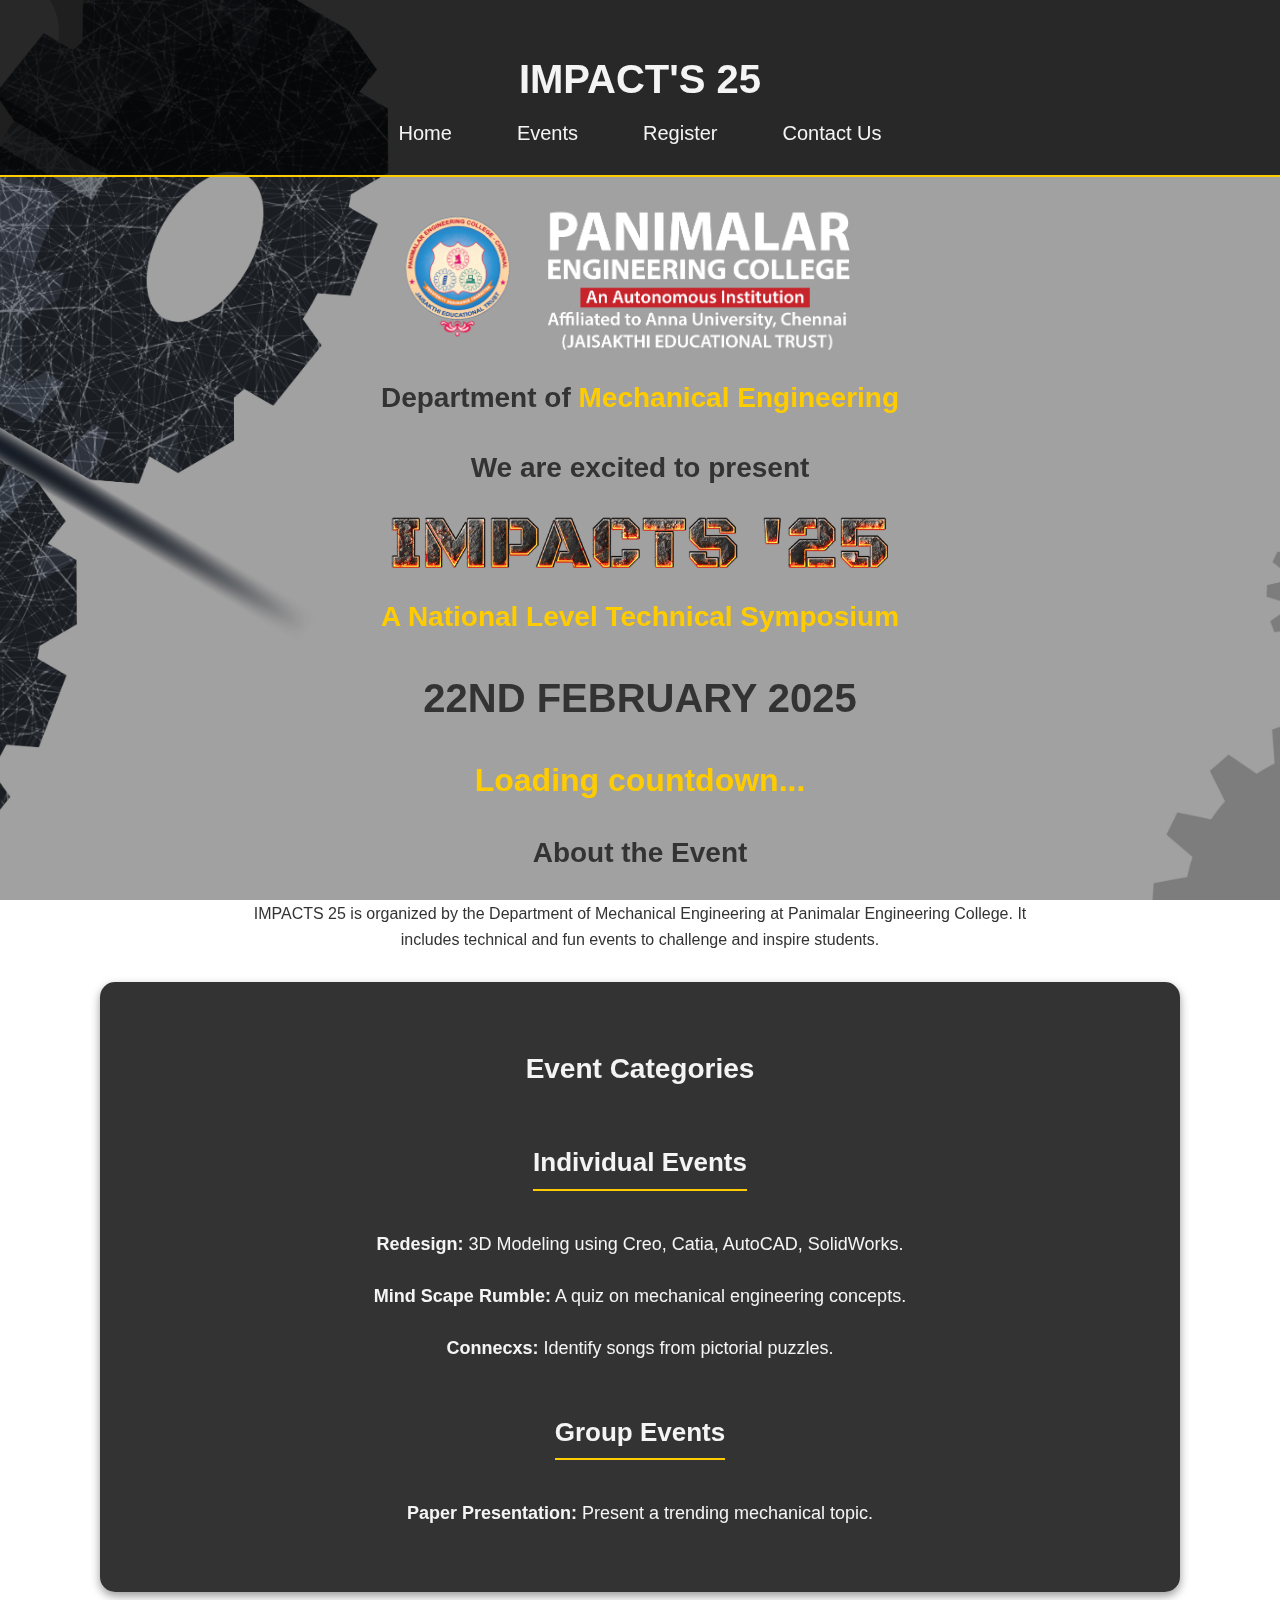
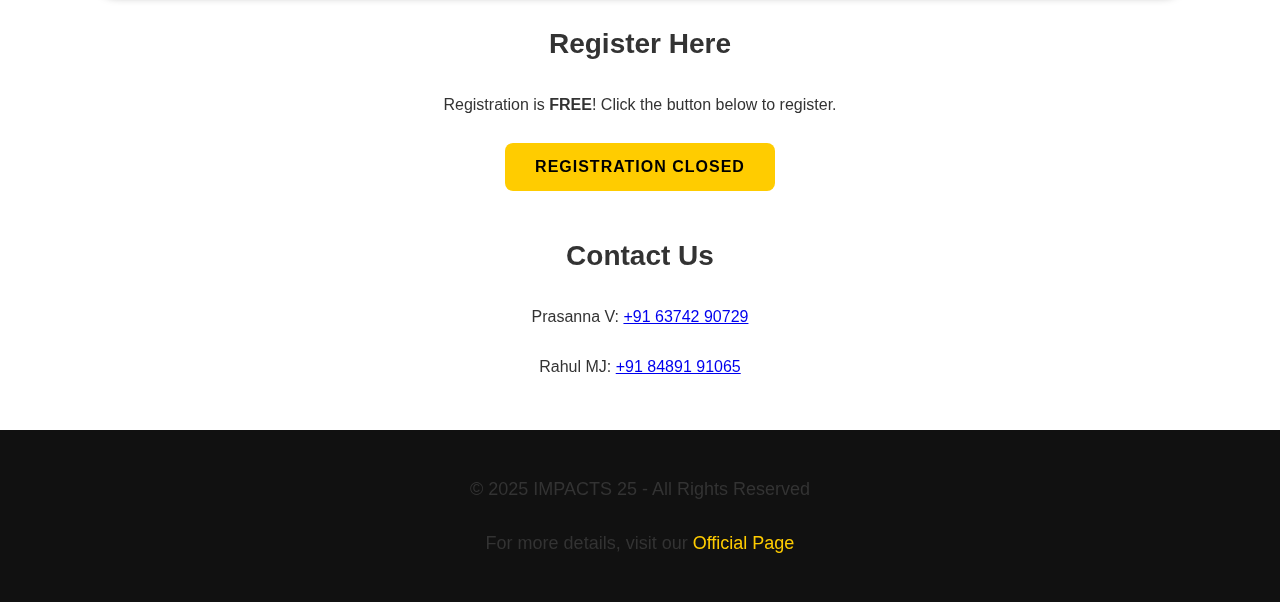
<file: index.html>
<!DOCTYPE html>
<html lang="en">
<head>
    <meta charset="UTF-8">
    <meta name="viewport" content="width=device-width, initial-scale=1.0">
    <link rel="icon" href="logo.png">
    <title>IMPACT'S | Home</title>
    <link rel="stylesheet" href="styles.css">
</head>
<body>
    <div class="background-overlay"></div>

    <header>
        <h1>IMPACT'S 25</h1>
        <nav>
            <a href="index.html">Home</a>
            <a href="events.html">Events</a>
            <a href="register.html">Register</a>
            <a href="contact.html">Contact Us</a>
        </nav>
    </header>

    <div class="container">
        <img src="pec-logo.png" alt="PEC Logo" class="logo">
        <h2>Department of <span class="highlight">Mechanical Engineering</span></h2>
        <h2><p>We are excited to present</p></h2>
        <img src="imp.jpg.png" alt="IMPACTS 25" class="event-logo">
        <h2><span class="highlight">A National Level Technical Symposium</span></h2>
        <h1><p><span class="highlight">22nd February 2025</span></p></h1>
        <p id="countdown">Loading countdown...</p>
    </div>

    <section id="about">
        <h2>About the Event</h2>
        <p>IMPACTS 25 is organized by the Department of Mechanical Engineering at Panimalar Engineering College. It includes technical and fun events to challenge and inspire students.</p>
    </section>

    <section id="events">
        <h2>Event Categories</h2>
        <h3>Individual Events</h3>
        <p><b>Redesign:</b> 3D Modeling using Creo, Catia, AutoCAD, SolidWorks.</p>
        <p><b>Mind Scape Rumble:</b> A quiz on mechanical engineering concepts.</p>
        <p><b>Connecxs:</b> Identify songs from pictorial puzzles.</p>

        <h3>Group Events</h3>
        <p><b>Paper Presentation:</b> Present a trending mechanical topic.</p>
    </section>

     <section id="register">
        <h2> Register Here </h2>
        <p>Registration is <span class="highlight">FREE</span>! Click the button below to register.</p>
        <a class="btn">REGISTRATION CLOSED</a>
        <br><br>
         
    </section>


    <section id="contact">
        <h2>Contact Us</h2>
        <p>Prasanna V: <a href="tel:+916374290729">+91 63742 90729</a></p>
        <p>Rahul MJ: <a href="tel:+918489191065">+91 84891 91065</a></p>
    </section>

    <footer>
        <p>&copy; 2025 IMPACTS 25 - All Rights Reserved</p>
        <p>For more details, visit our <a href="#">Official Page</a></p>
    </footer>

    <script>
        function startCountdown() {
            const eventDate = new Date("February 22, 2025 00:00:00 GMT+0530").getTime();
            setInterval(function () {
                const now = new Date().getTime();
                const timeLeft = eventDate - now;
                if (timeLeft < 0) {
                    document.getElementById("countdown").innerHTML = "The event has started!";
                    return;
                }
                const days = Math.floor(timeLeft / (1000 * 60 * 60 * 24));
                const hours = Math.floor((timeLeft % (1000 * 60 * 60 * 24)) / (1000 * 60 * 60));
                const minutes = Math.floor((timeLeft % (1000 * 60 * 60)) / (1000 * 60));
                const seconds = Math.floor((timeLeft % (1000 * 60)) / 1000);
                document.getElementById("countdown").innerHTML = `${days}d ${hours}h ${minutes}m ${seconds}s`;
            }, 1000);
        }
        window.onload = startCountdown;
    </script>
</body>
</html>
</file>
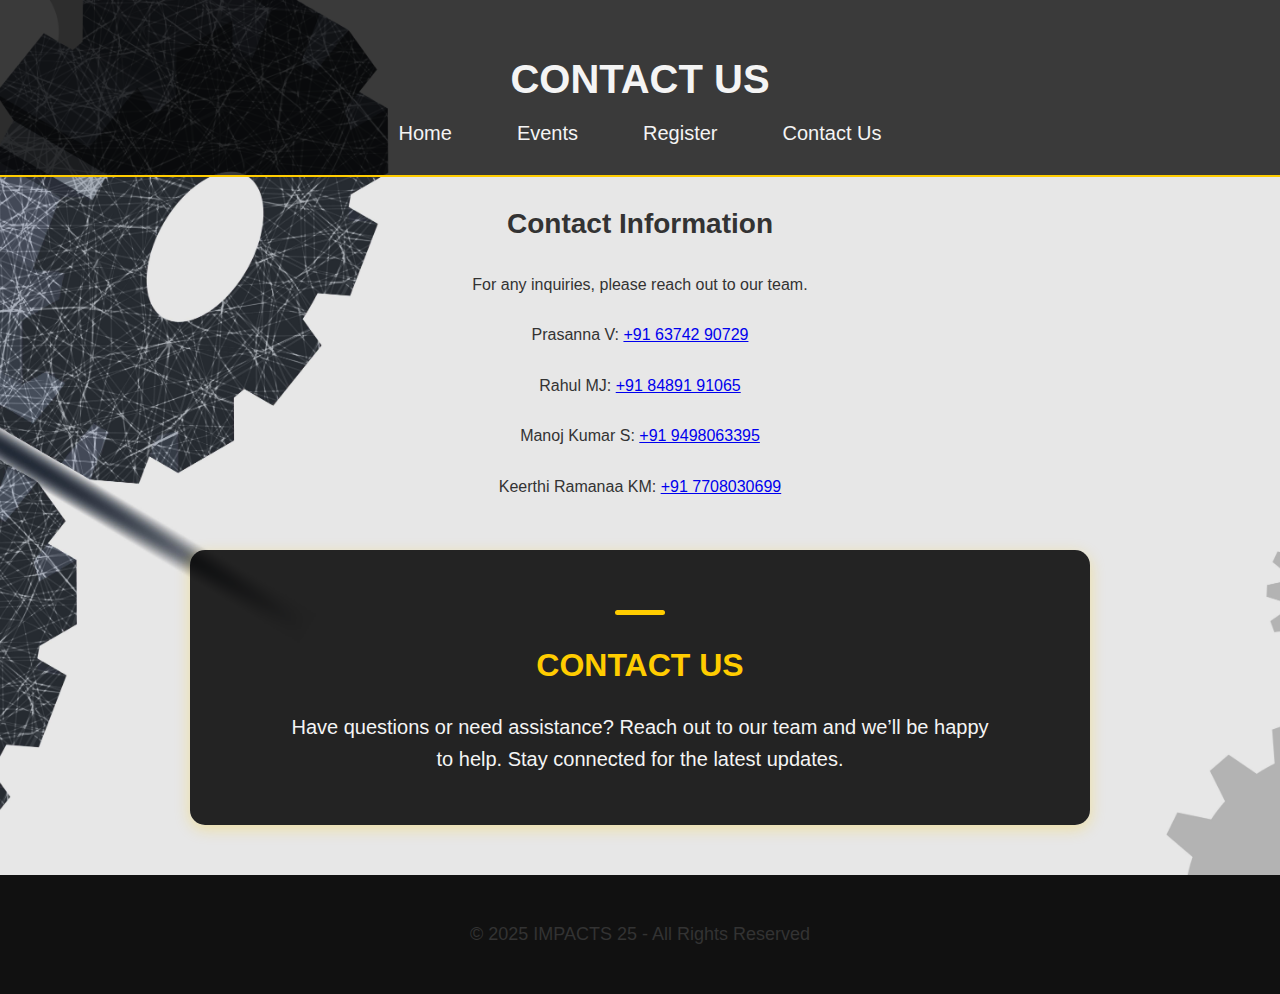
<file: contact.html>
<!DOCTYPE html>
<html lang="en">
<head>
    <meta charset="UTF-8">
    <meta name="viewport" content="width=device-width, initial-scale=1.0">
	<link rel="icon" href="logo.png">
    <title>IMPACT'S 25 | Contact Us</title>
    <link rel="stylesheet" href="styles.css">
</head>
<body>

    <header>
        <h1>Contact Us</h1>
        <nav>
            <a href="index.html">Home</a>
            <a href="events.html">Events</a>
            <a href="register.html">Register</a>
            <a href="contact.html">Contact Us</a>
        </nav>
    </header>

    <section id="contact">
        <h2>Contact Information</h2>
        <p>For any inquiries, please reach out to our team.</p>
        <p>Prasanna V: <a href="tel:+916374290729">+91 63742 90729</a></p>
        <p>Rahul MJ: <a href="tel:+918489191065">+91 84891 91065</a></p>
	<p>Manoj Kumar S: <a href="tel:+919498063395">+91 9498063395</a></p>
	<p>Keerthi Ramanaa KM: <a href="tel:+917708030699">+91 7708030699</a></p>
    </section>
<section class="contact-container">
    <h2>Contact Us</h2>
    <p>Have questions or need assistance? Reach out to our team and we’ll be happy to help. Stay connected for the latest updates.</p>
</section>

    <footer>
        <p>&copy; 2025 IMPACTS 25 - All Rights Reserved</p>
    </footer>

</body>
</html>
</file>
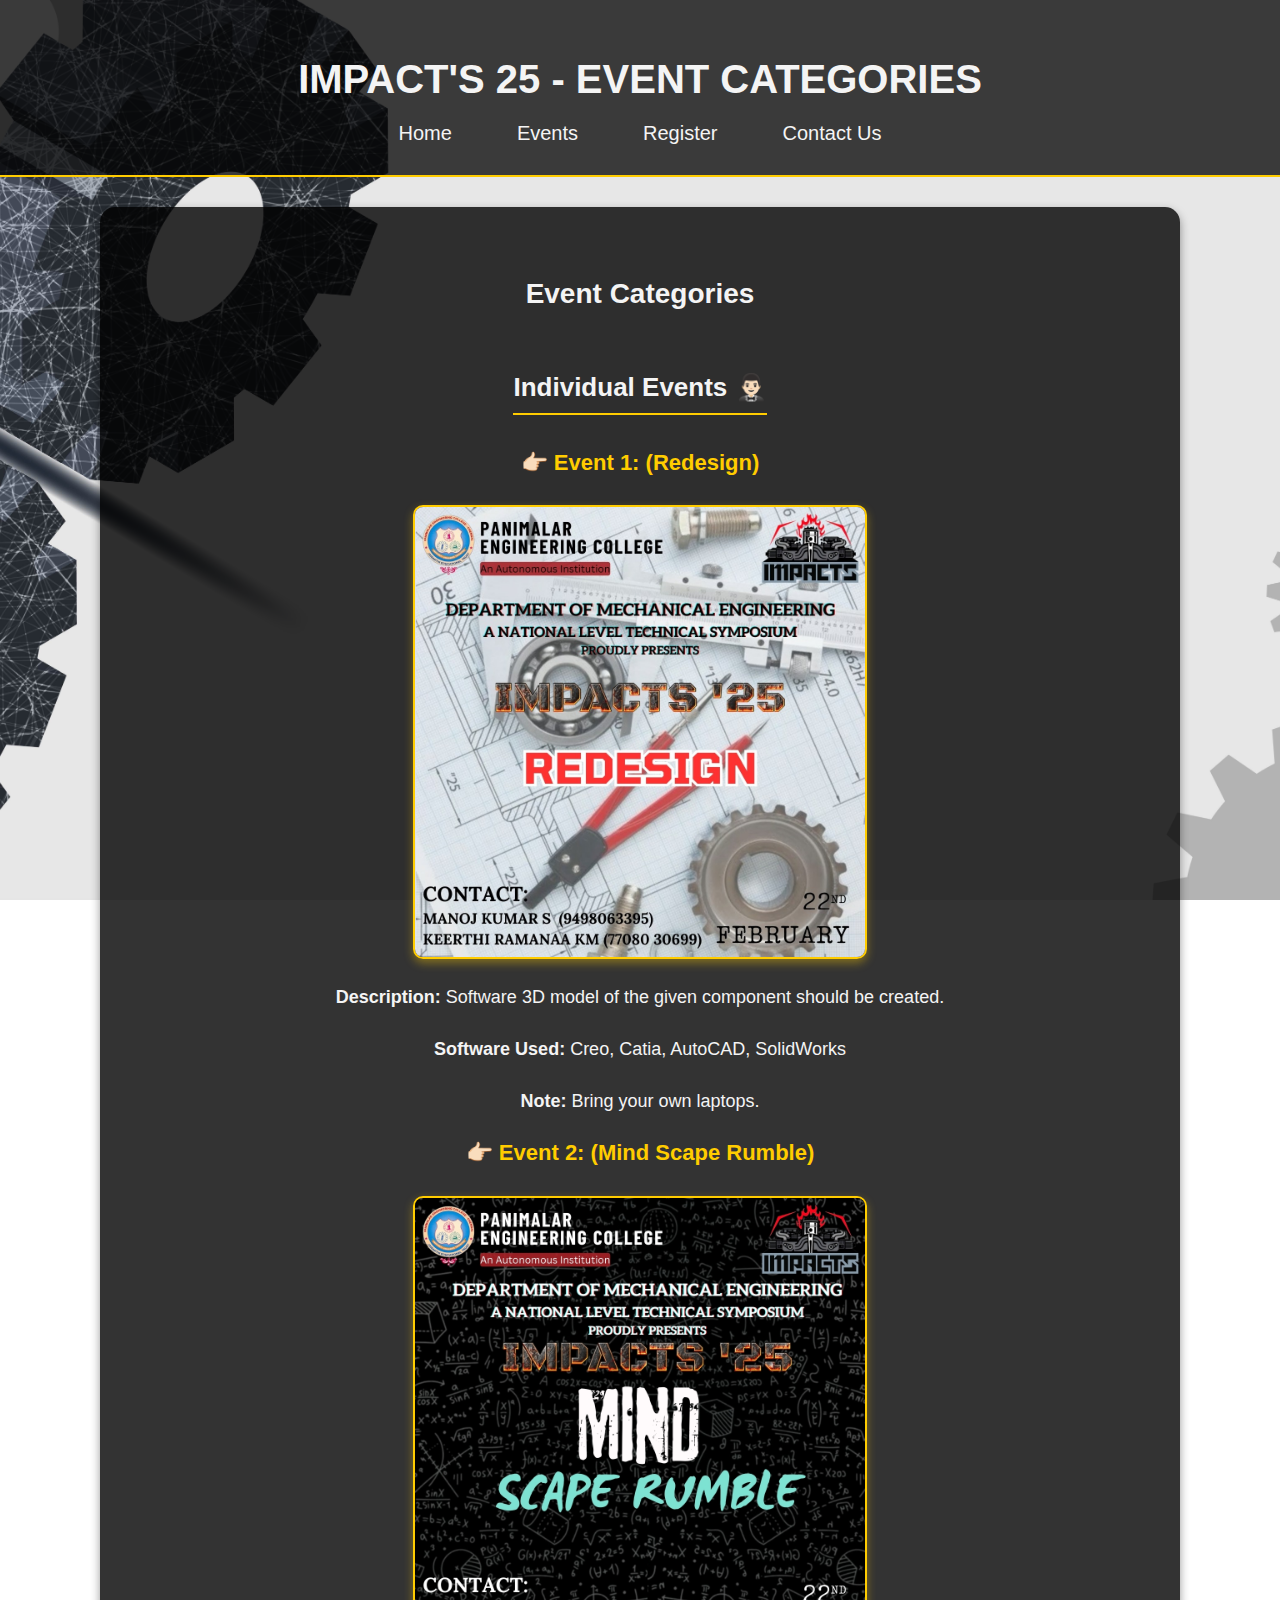
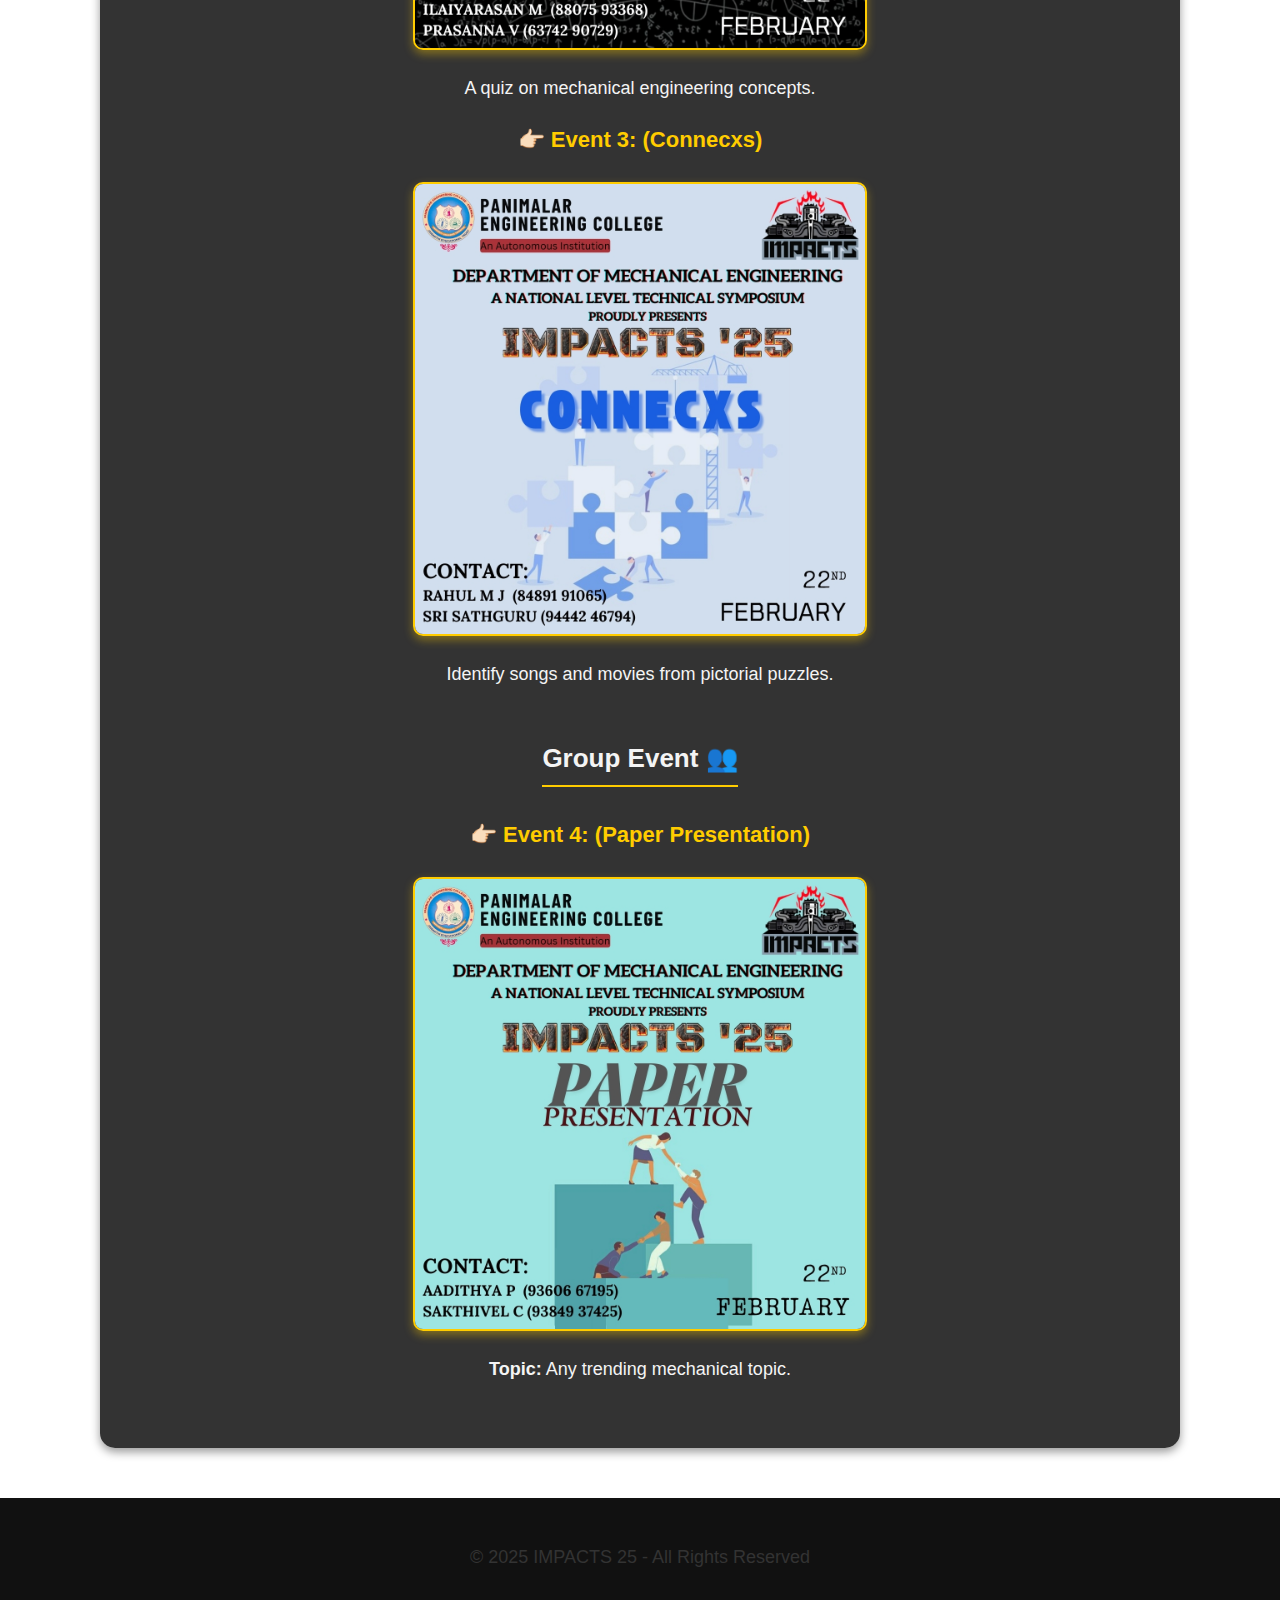
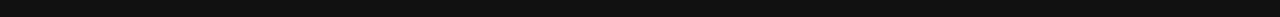
<file: events.html>
<!DOCTYPE html>
<html lang="en">
<head>
    <meta charset="UTF-8">
    <meta name="viewport" content="width=device-width, initial-scale=1.0">
    <link rel="icon" href="logo.png">
    <title>IMPACT'S 25 | Events</title>
    <link rel="stylesheet" href="styles.css">
</head>
<body>
    <header>
        <h1>IMPACT'S 25 - Event Categories</h1>
        <nav>
            <a href="index.html">Home</a>
            <a href="events.html">Events</a>
            <a href="register.html">Register</a>
            <a href="contact.html">Contact Us</a>
        </nav>
    </header>

    <section id="events">
        <h2>Event Categories</h2>

        <h3>Individual Events 🤵🏻‍♂️</h3>

        <h4>👉🏻 Event 1: (Redesign)</h4>
        <img src="posters/redesign.jpg" alt="Redesign Event Poster" class="event-poster">
        <p><b>Description:</b> Software 3D model of the given component should be created.</p>
        <p><b>Software Used:</b> Creo, Catia, AutoCAD, SolidWorks</p>
        <p><b>Note:</b> Bring your own laptops.</p>

        <h4>👉🏻 Event 2: (Mind Scape Rumble)</h4>
        <img src="posters/mind scape rumble.jpg" alt="Mind Scape Rumble Event Poster" class="event-poster">
        <p>A quiz on mechanical engineering concepts.</p>

        <h4>👉🏻 Event 3: (Connecxs)</h4>
        <img src="posters/connexs.jpg" alt="Connecxs Event Poster" class="event-poster">
        <p>Identify songs and movies from pictorial puzzles.</p>

        <h3>Group Event 👥</h3>

        <h4>👉🏻 Event 4: (Paper Presentation)</h4>
        <img src="posters/paper presntation.jpg" alt="Paper Presentation Event Poster" class="event-poster">
        <p><b>Topic:</b> Any trending mechanical topic.</p>
    </section>

    <footer>
        <p>&copy; 2025 IMPACTS 25 - All Rights Reserved</p>
    </footer>

</body>
</html>
</file>
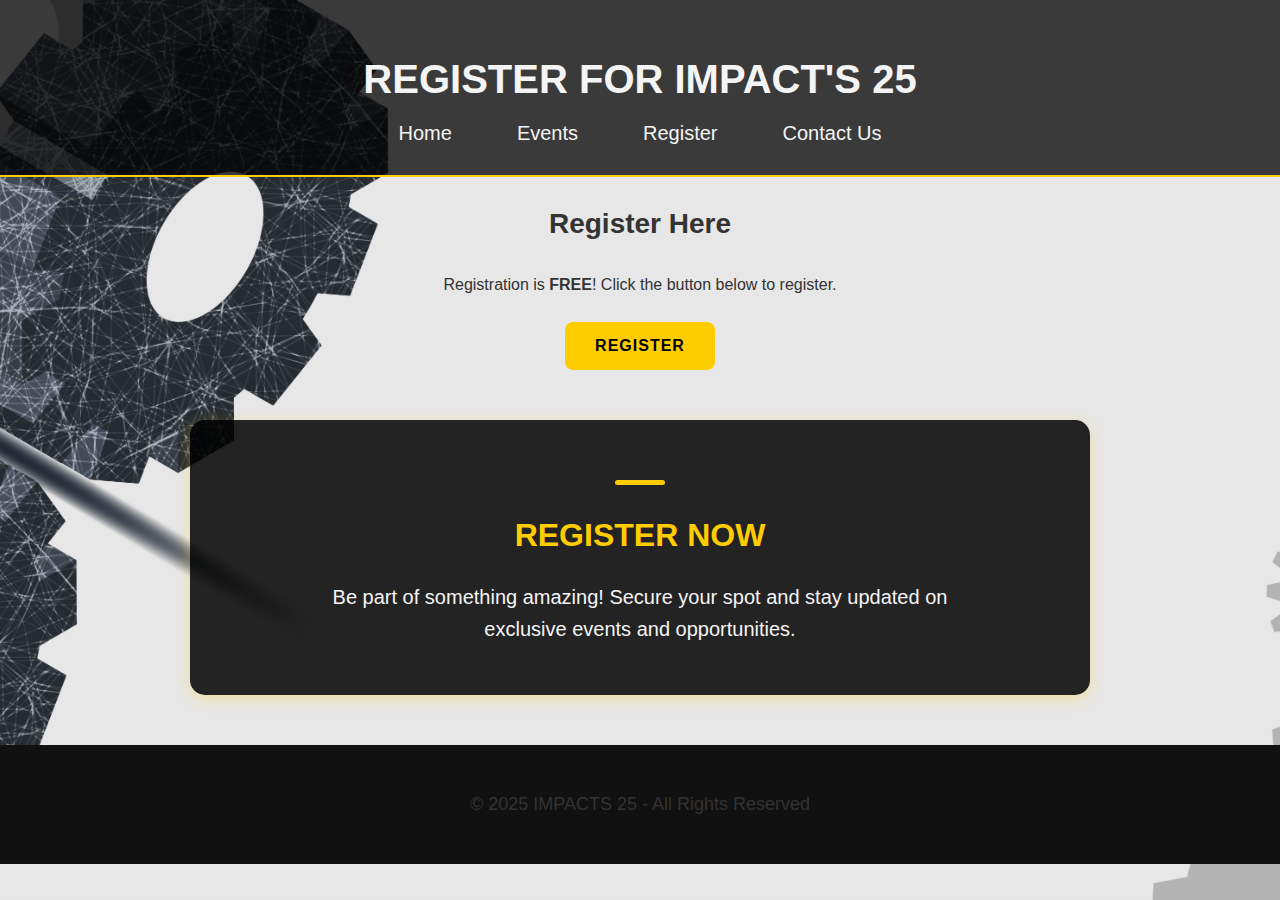
<file: register.html>
<!DOCTYPE html>
<html lang="en">
<head>
    <meta charset="UTF-8">
    <meta name="viewport" content="width=device-width, initial-scale=1.0">
	<link rel="icon" href="logo.png">
    <title>IMPACT'S 25 | Register</title>
    <link rel="stylesheet" href="styles.css">
</head>
<body>

    <header>
        <h1>Register for IMPACT'S 25</h1>
        <nav>
            <a href="index.html">Home</a>
            <a href="events.html">Events</a>
            <a href="register.html">Register</a>
            <a href="contact.html">Contact Us</a>
        </nav>
    </header>

    <section id="register">
        <h2>Register Here</h2>
        <p>Registration is <span class="highlight">FREE</span>! Click the button below to register.</p>
        <a href="https://docs.google.com/forms/d/e/1FAIpQLScWOz6Wydb7xSfUwQCfZVu-Kw89gx4eoQwtKptbd_W-GMlEeg/viewform" target="_blank" class="btn">REGISTER</a>
    </section>
<section class="register-container">
    <h2>Register Now</h2>
    <p>Be part of something amazing! Secure your spot and stay updated on exclusive events and opportunities.</p>
</section>

    <footer>
        <p>&copy; 2025 IMPACTS 25 - All Rights Reserved</p>
    </footer>

</body>
</html>
</file>
<file: styles.css>
/* General Styling */
body {
    background-image: url("impact.jpg"); /* Local path to your background image */
    background-size: cover; /* Cover the entire page */
    background-position: center; /* Center the image */
    background-attachment: fixed; /* Fix background while scrolling */
    background-repeat: no-repeat; /* Prevent repeating */
    color: #333; /* Darker text color */
    font-family: 'Arial', sans-serif;
    text-align: center;
    margin: 0;
    padding: 0;
}

/* Overlay for background transparency */
.background-overlay {
    position: fixed; /* Covers the viewport */
    top: 0;
    left: 0;
    width: 100%;
    height: 100vh; /* 100% of viewport height */
    background-color: rgba(0, 0, 0, 0.3); /* Adjust transparency */
    z-index: -1; /* Place behind the content */
}

/* Header Styling */
header {
    background-color: rgba(0, 0, 0, 0.75); /* Slightly dark header */
    padding: 30px;
    border-bottom: 2px solid #ffcc00;
}

h1 {
    font-size: 40px;
    margin-bottom: 15px;
    font-weight: 700;
    text-transform: uppercase;
    color: #f4f4f4; /* Lighter color for the main header */
}

h2 {
    font-size: 28px;
    margin: 20px 0;
    font-weight: 600;
    color: #f4f4f4; /* Lighter color for sub-headings */
}

/* Logo Styling */
.logo, .event-logo {
    width: 80%;  /* Adjust width for responsiveness */
    max-width: 500px; /* Prevent it from being too large */
    height: auto;
    display: block;
    margin: 20px auto;
}

/* Navigation Bar */
nav {
    display: flex;
    flex-wrap: wrap;
    justify-content: center;
    gap: 15px;
    margin-top: 20px;
}

nav a {
    color: #f4f4f4;
    text-decoration: none;
    margin: 0 25px;
    font-size: 20px;
    font-weight: 500;
    transition: color 0.3s ease;
}

nav a:hover {
    color: #ffcc00; /* Yellow hover effect */
}

/* Event Posters Styling */
.event-poster {
    width: 100%;
    max-width: 450px; /* Adjust max width for better display */
    height: auto;
    display: block;
    margin: 20px auto;
    border-radius: 10px; /* Rounded corners for a modern look */
    box-shadow: 0 4px 10px rgba(0, 0, 0, 0.3); /* Subtle shadow for a 3D effect */
    transition: transform 0.3s ease-in-out;
}

.event-poster:hover {
    transform: scale(1.05); /* Slight zoom effect on hover */
}

/* Event Text Alignment */
#events h4, #events p {
    text-align: center;
}

/* Button Styling */
.btn {
    display: inline-block;
    padding: 15px 30px;
    background-color: #ffcc00;
    color: black;
    text-decoration: none;
    border-radius: 8px;
    font-weight: bold;
    text-transform: uppercase;
    letter-spacing: 1px;
    transition: background 0.3s ease-in-out, transform 0.2s;
}

.btn:hover {
    background-color: #e6b800;
    transform: scale(1.05);
}

/* Countdown Timer */
#countdown {
    font-size: 32px;
    margin-top: 25px;
    font-weight: 700;
    color: #ffcc00;
}

/* Block Text */
p, h2, h3 {
    margin: 25px auto;
    line-height: 1.6;
    max-width: 800px;
    color: #333; /* Darker text for better contrast */
}

h2 .highlight {
    color: #ffcc00;
}

.highlight {
    font-weight: 600;
}

/* Footer */
footer {
    text-align: center;
    padding: 20px;
    background-color: #111;
    color: #f4f4f4;
    margin-top: 50px;
    font-size: 18px;
}

footer a {
    color: #ffcc00;
    text-decoration: none;
}

/* Responsive Design */
@media (max-width: 768px) {
    h1 {
        font-size: 28px;
    }

    h2 {
        font-size: 22px;
    }

    nav {
        flex-direction: column;
    }

    .logo, .event-logo {
        width: 90%; /* Make images smaller on smaller screens */
        max-width: 300px;
    }

    .event-poster {
        max-width: 350px; /* Reduce poster size for smaller screens */
    }

    #countdown {
        font-size: 24px;
    }

}

@media (max-width: 480px) {
    h1 {
        font-size: 24px;
    }

    h2 {
        font-size: 20px;
    }

    .logo, .event-logo {
        width: 95%;
        max-width: 250px;
    }

    .event-poster {
        max-width: 300px; /* Further reduce poster size */
    }

    #countdown {
        font-size: 20px;
    }

}

/* Events Section - Dark Theme */
#events {
    background-color: rgba(0, 0, 0, 0.8); /* Dark background with transparency */
    padding: 40px;
    border-radius: 15px; /* Smooth rounded corners */
    box-shadow: 0 4px 10px rgba(0, 0, 0, 0.4); /* Slight shadow effect */
    max-width: 1000px;
    margin: 30px auto;
}

/* Adjust text color for better visibility */
#events h2, #events h3, #events h4, #events p {
    color: #f4f4f4; /* Light text for contrast */
}

/* Style for event titles */
#events h3 {
    font-size: 26px;
    margin-bottom: 15px;
    border-bottom: 2px solid #ffcc00; /* Yellow underline */
    display: inline-block;
    padding-bottom: 5px;
}

#events h4 {
    font-size: 22px;
    margin-top: 20px;
    color: #ffcc00; /* Yellow text */
}

/* Adjust text alignment */
#events p {
    font-size: 18px;
    line-height: 1.5;
}

/* Enhance event posters */
.event-poster {
    width: 100%;
    max-width: 450px;
    height: auto;
    display: block;
    margin: 20px auto;
    border-radius: 10px;
    border: 2px solid #ffcc00; /* Yellow border for visibility */
    box-shadow: 0 4px 10px rgba(255, 204, 0, 0.4); /* Soft glow effect */
    transition: transform 0.3s ease-in-out;
}

.event-poster:hover {
    transform: scale(1.05);
}

/* Responsive Adjustments */
@media (max-width: 768px) {
    #events {
        padding: 20px;
    }

    #events h3 {
        font-size: 22px;
    }

    #events h4 {
        font-size: 20px;
    }

    #events p {
        font-size: 16px;
    }
}
/* Contact Us & Register Section */
.contact-container, .register-container {
    background-color: rgba(0, 0, 0, 0.85); /* Dark background */
    padding: 50px;
    border-radius: 15px;
    box-shadow: 0 4px 15px rgba(255, 204, 0, 0.3); /* Glowing effect */
    max-width: 800px;
    margin: 50px auto;
    text-align: center;
    transition: transform 0.3s ease-in-out;
}

.contact-container:hover, .register-container:hover {
    transform: scale(1.02);
}

/* Heading Styles */
.contact-container h2, .register-container h2 {
    color: #ffcc00; /* Bright Yellow */
    font-size: 32px;
    font-weight: bold;
    margin-bottom: 20px;
    text-transform: uppercase;
}

/* Paragraph Styling */
.contact-container p, .register-container p {
    font-size: 20px;
    color: #f4f4f4;
    max-width: 700px;
    margin: 0 auto;
    line-height: 1.6;
}

/* Decorative Lines */
.contact-container::before, .register-container::before {
    content: "";
    display: block;
    width: 50px;
    height: 5px;
    background: #ffcc00;
    margin: 10px auto;
    border-radius: 5px;
}

/* Responsive Design */
@media (max-width: 768px) {
    .contact-container, .register-container {
        padding: 35px;
    }

    .contact-container h2, .register-container h2 {
        font-size: 26px;
    }

    .contact-container p, .register-container p {
        font-size: 18px;
    }
}
</file>
